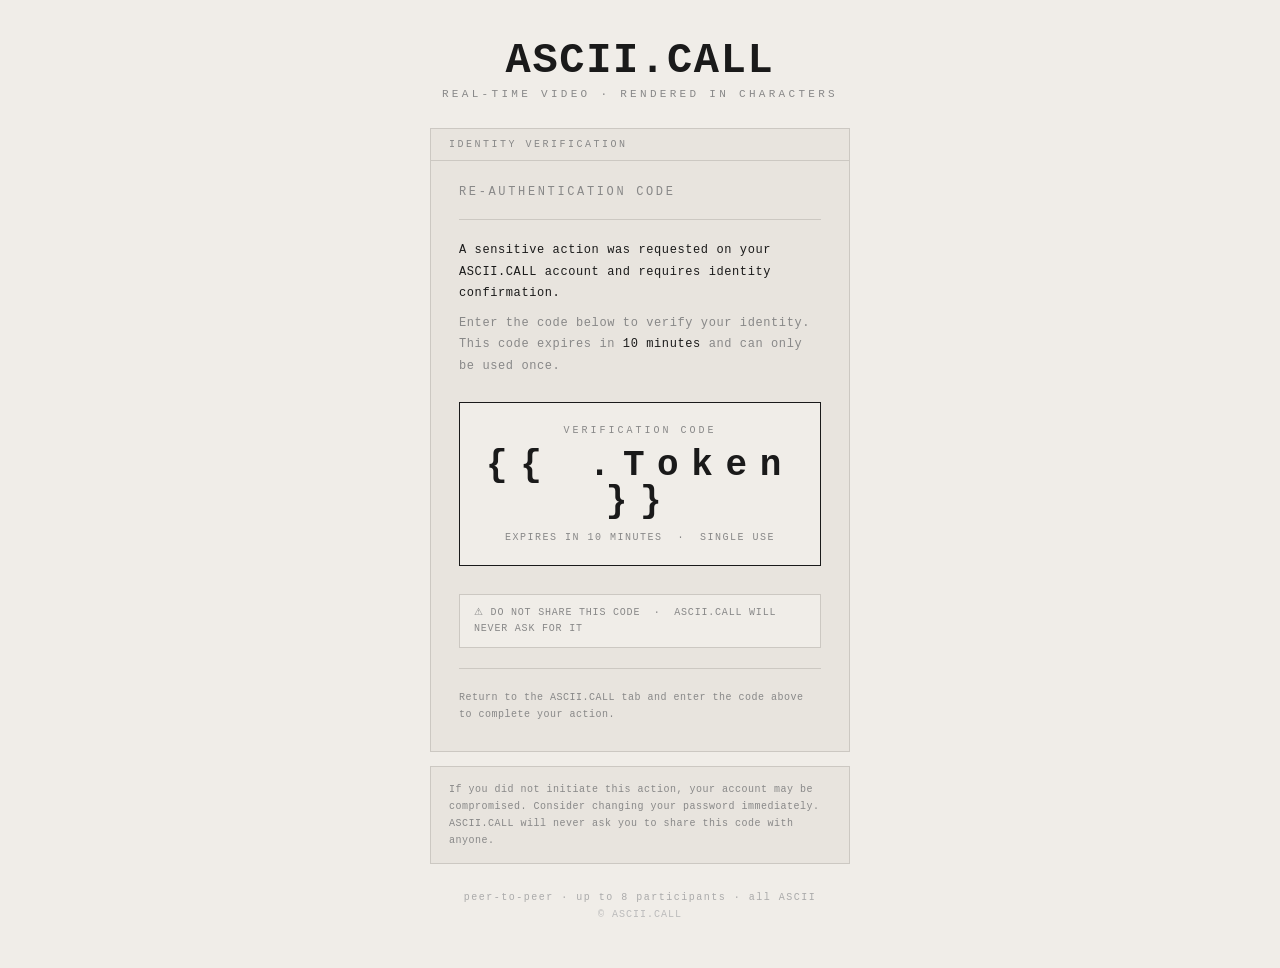
<file: Supabase-Emails/6-Reauthentication.html>
<!DOCTYPE html>
<html lang="en">
<head>
  <meta charset="UTF-8">
  <meta name="viewport" content="width=device-width, initial-scale=1.0">
  <title>ASCII.CALL — Confirm Your Identity</title>
</head>
<body style="margin:0;padding:0;background-color:#f0ede8;font-family:'Courier New',Courier,monospace;color:#1a1a1a;">
<table width="100%" cellpadding="0" cellspacing="0" border="0" style="background-color:#f0ede8;min-height:100vh;">
  <tr><td align="center" valign="top" style="padding:40px 16px 48px;">
    <table width="100%" cellpadding="0" cellspacing="0" border="0" style="max-width:420px;width:100%;">

      <!-- LOGO -->
      <tr><td align="center" style="padding-bottom:28px;">
        <div style="font-family:'Courier New',Courier,monospace;font-size:42px;font-weight:bold;line-height:1;color:#1a1a1a;letter-spacing:0.04em;">ASCII.CALL</div>
        <div style="font-size:11px;color:#888;letter-spacing:0.3em;margin-top:6px;text-transform:uppercase;">real-time video &middot; rendered in characters</div>
      </td></tr>

      <!-- PANEL -->
      <tr><td style="background-color:#e8e4de;border:1px solid #ccc8c2;">
        <div style="font-size:10px;color:#888;letter-spacing:0.25em;padding:10px 18px;border-bottom:1px solid #ccc8c2;text-transform:uppercase;">IDENTITY VERIFICATION</div>
        <div style="padding:24px 28px 28px;">
          <p style="font-size:12px;color:#888;letter-spacing:0.22em;margin:0 0 20px;text-transform:uppercase;">RE-AUTHENTICATION CODE</p>
          <table width="100%" cellpadding="0" cellspacing="0" border="0" style="margin-bottom:20px;"><tr><td style="height:1px;background-color:#ccc8c2;font-size:0;line-height:0;">&nbsp;</td></tr></table>
          <p style="font-size:12px;color:#1a1a1a;letter-spacing:0.05em;line-height:1.8;margin:0 0 8px;">A sensitive action was requested on your ASCII.CALL account and requires identity confirmation.</p>
          <p style="font-size:12px;color:#888;letter-spacing:0.05em;line-height:1.8;margin:0 0 24px;">Enter the code below to verify your identity. This code expires in <span style="color:#1a1a1a;">10 minutes</span> and can only be used once.</p>

          <!-- OTP CODE BOX — prominent display -->
          <table width="100%" cellpadding="0" cellspacing="0" border="0" style="margin-bottom:28px;">
            <tr><td align="center" style="background-color:#f0ede8;border:1px solid #1a1a1a;padding:22px 20px;">
              <p style="font-size:10px;color:#888;letter-spacing:0.3em;text-transform:uppercase;margin:0 0 12px;">VERIFICATION CODE</p>
              <p style="font-family:'Courier New',Courier,monospace;font-size:36px;font-weight:bold;color:#1a1a1a;letter-spacing:0.35em;margin:0;line-height:1;">{{ .Token }}</p>
              <p style="font-size:10px;color:#888;letter-spacing:0.15em;text-transform:uppercase;margin:12px 0 0;">expires in 10 minutes &nbsp;·&nbsp; single use</p>
            </td></tr>
          </table>

          <!-- Instructions -->
          <table width="100%" cellpadding="0" cellspacing="0" border="0" style="margin-bottom:20px;"><tr><td style="background-color:#f0ede8;border:1px solid #ccc8c2;padding:10px 14px;">
            <p style="font-size:10px;color:#888;letter-spacing:0.08em;line-height:1.6;margin:0;text-transform:uppercase;">⚠ do not share this code &nbsp;·&nbsp; ASCII.CALL will never ask for it</p>
          </td></tr></table>

          <table width="100%" cellpadding="0" cellspacing="0" border="0" style="margin-bottom:20px;"><tr><td style="height:1px;background-color:#ccc8c2;font-size:0;line-height:0;">&nbsp;</td></tr></table>
          <p style="font-size:10px;color:#888;letter-spacing:0.05em;line-height:1.7;margin:0;">Return to the ASCII.CALL tab and enter the code above to complete your action.</p>
        </div>
      </td></tr>

      <!-- SECURITY NOTE -->
      <tr><td style="padding-top:14px;">
        <table width="100%" cellpadding="0" cellspacing="0" border="0"><tr><td style="background-color:#e8e4de;border:1px solid #ccc8c2;padding:14px 18px;">
          <p style="font-size:10px;color:#888;letter-spacing:0.05em;line-height:1.7;margin:0;">If you did not initiate this action, your account may be compromised. Consider changing your password immediately. ASCII.CALL will never ask you to share this code with anyone.</p>
        </td></tr></table>
      </td></tr>

      <!-- FOOTER -->
      <tr><td align="center" style="padding-top:28px;">
        <p style="font-size:10px;color:#aaa;letter-spacing:0.15em;margin:0 0 6px;">peer-to-peer &middot; up to 8 participants &middot; all ASCII</p>
        <p style="font-size:10px;color:#bbb;letter-spacing:0.1em;margin:0;">&copy; ASCII.CALL</p>
      </td></tr>

    </table>
  </td></tr>
</table>
</body>
</html>
</file>
